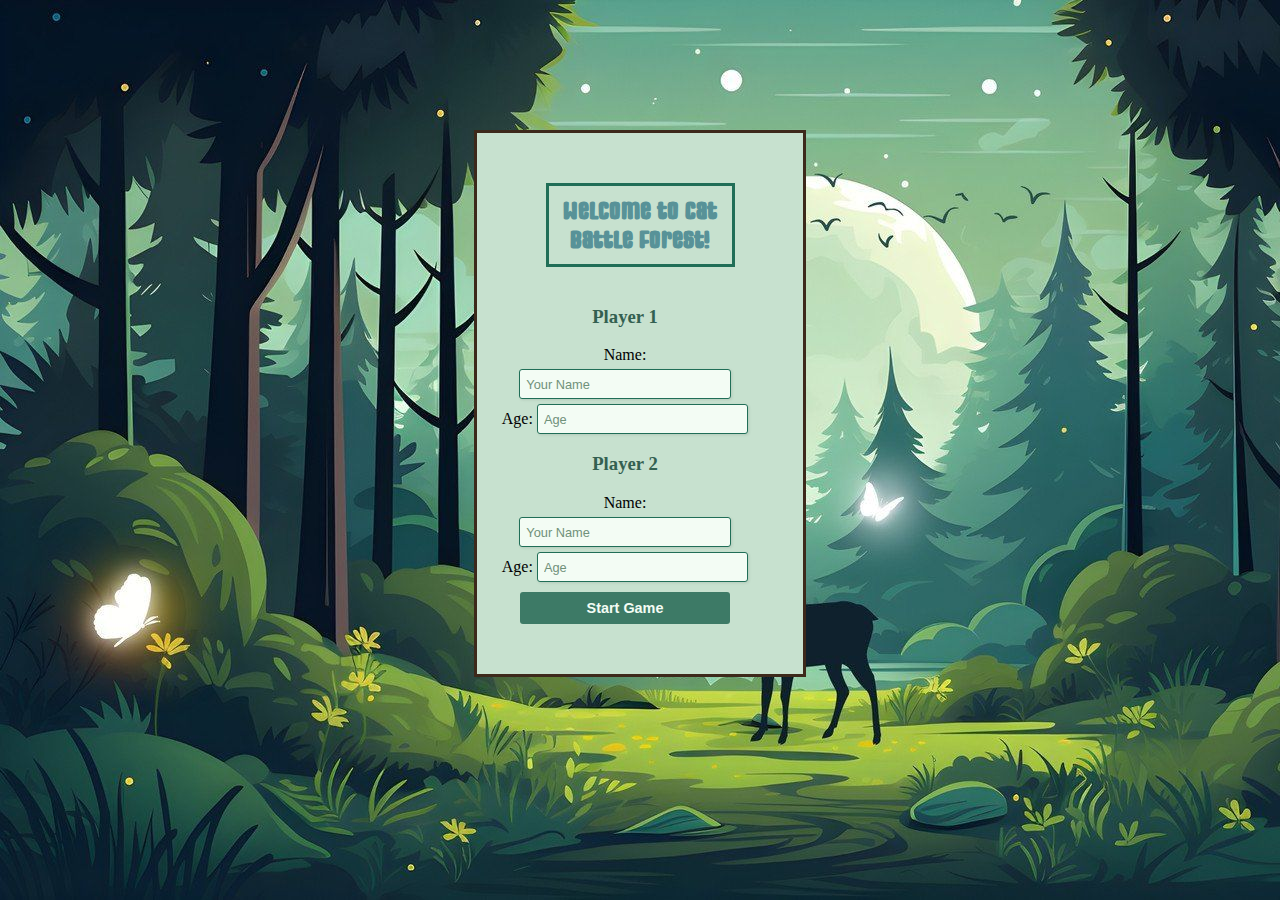
<file: index.html>
<!DOCTYPE html>
<html lang="en">
    <head>
        <meta charset="UTF-8" />
        <meta name="viewport" content="width=device-width, initial-scale=1.0" />
        <title>EntryPointForTheGame</title>
        <script src="https://code.jquery.com/jquery-3.6.0.min.js"></script>
        <link rel="stylesheet" href="./styles/index.css" />
    </head>
    <body>
        <div id="entry">
            <h2>Welcome to Cat Battle Forest!</h2>

            <div id="forms">
                <div id="myform">
                    <h3>Player 1</h3>
                    <form id="loginForm" action="pages/character-selection.html" method="get">
                        <div>
                            <label for="name">Name:</label>
                            <input type="text" name="nameOfPlayer1" id="nameOfPlayer1" placeholder="Your Name" />
                            <span class="warning" id="nameError">The 'Name' field is required.</span>
                        </div>
                        <div>
                            <label for="age">Age:</label>
                            <input
                                type="number"
                                id="ageOfPlayer1"
                                name="ageOfPlayer1"
                                placeholder="Age"
                                min="1"
                                max="110"
                            />
                            <span class="warning" id="ageError">The 'Age' field is required.</span>
                        </div>

                        <h3>Player 2</h3>
                        <div>
                            <label for="name">Name:</label>
                            <input type="text" name="nameOfPlayer2" id="nameOfPlayer2" placeholder="Your Name" />
                            <span class="warning" id="nameError2">The 'Name' field is required.</span>
                        </div>
                        <div>
                            <label for="age">Age:</label>
                            <input
                                type="number"
                                id="ageOfPlayer2"
                                name="ageOfPlayer2"
                                placeholder="Age"
                                min="1"
                                max="110"
                            />
                            <span class="warning" id="ageError2">The 'Age' field is required.</span>
                        </div>
                        <input type="submit" value="Start Game" />
                    </form>
                </div>
            </div>

            <script defer type="module" src="scripts/player-selection.js"></script>
        </div>
    </body>
</html>
</file>
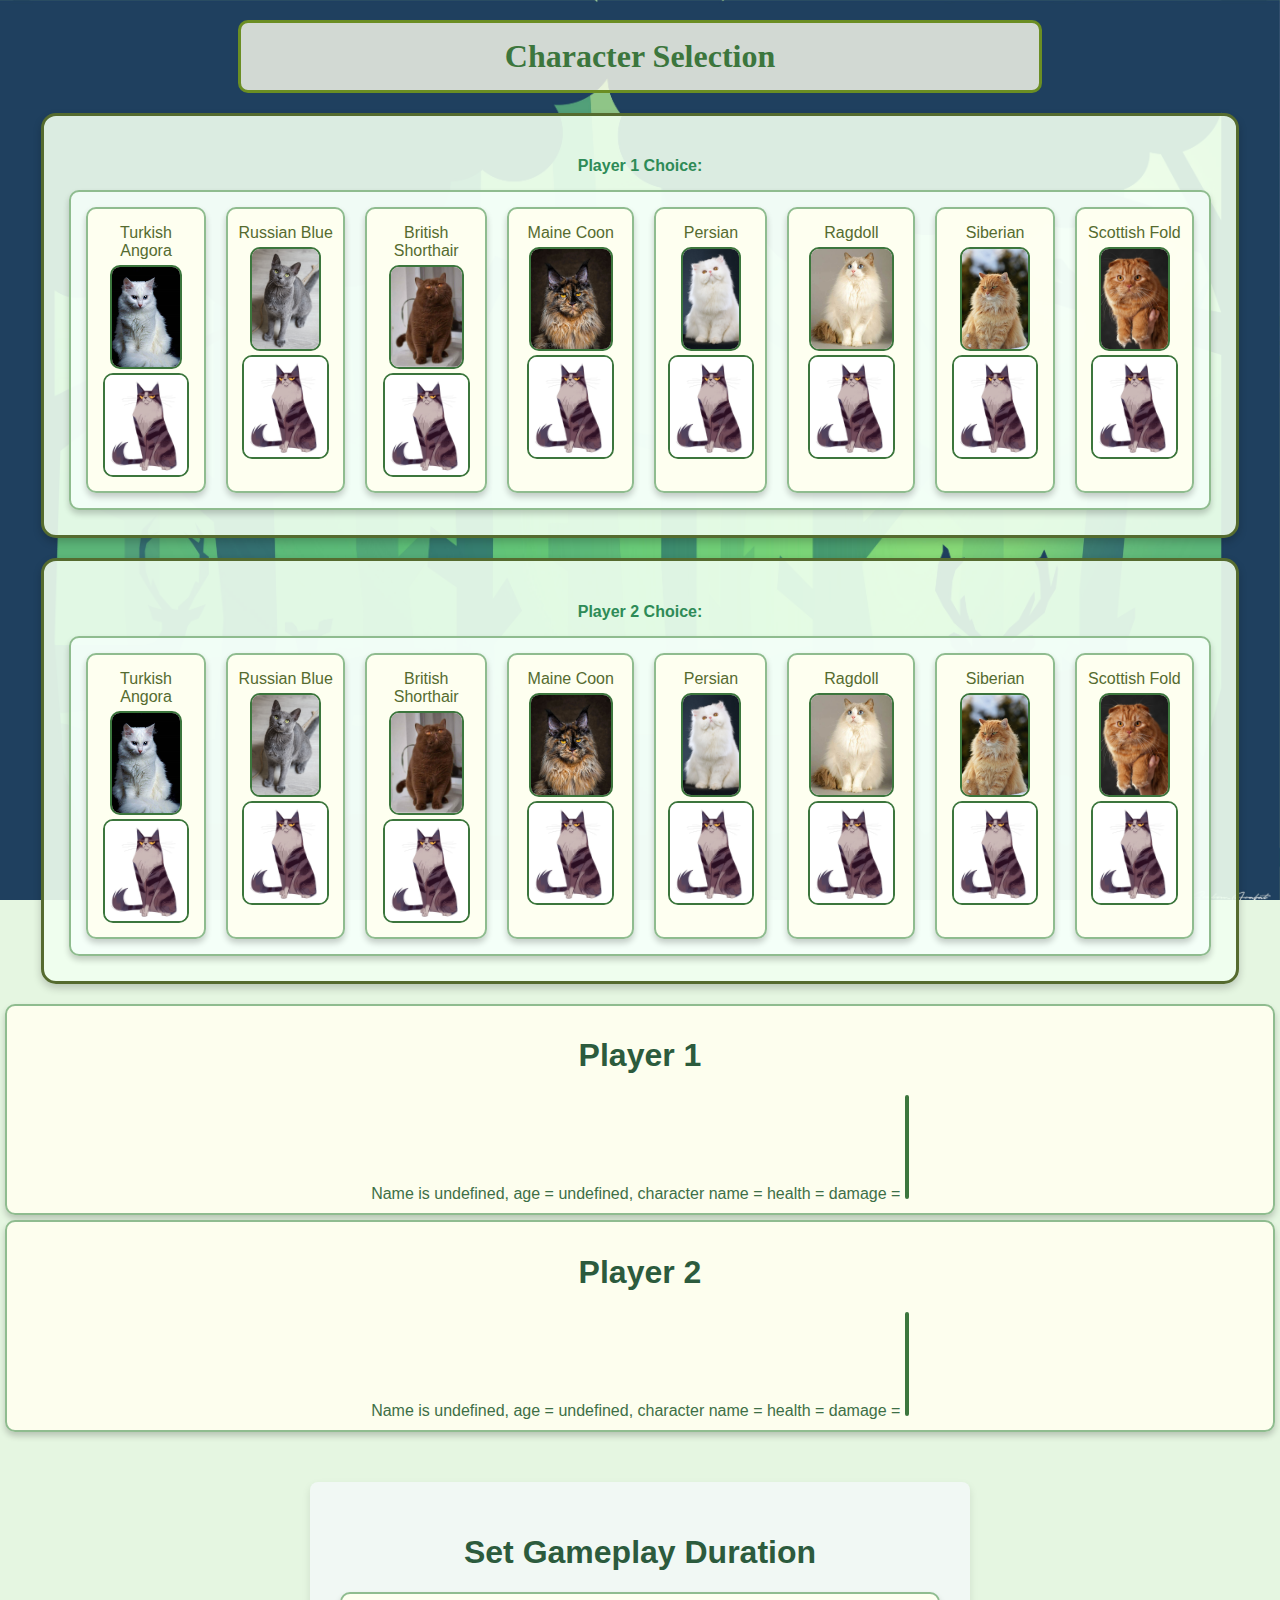
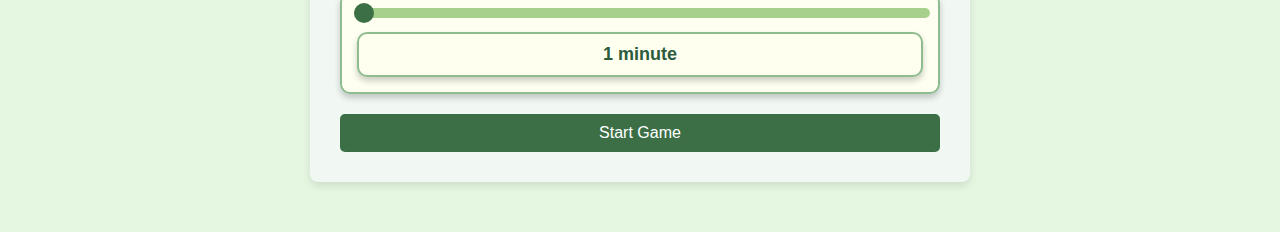
<file: pages/character-selection.html>
<!DOCTYPE html>
<html lang="en">
    <head>
        <meta charset="UTF-8" />
        <meta name="viewport" content="width=device-width, initial-scale=1.0" />
        <title>Character Selection</title>
        <link rel="stylesheet" href="../styles/character-selection.css" />
        <link rel="stylesheet" href="../styles/slider.css" />
    </head>
    <body>
        <h2>Character Selection</h2>
        <div id="player1Choice">
            <h4>Player 1 Choice:</h4>
            <div id="scrollForPlayer1">
                <!-- imgs -->
                <p>Loading ...</p>
            </div>
        </div>
        <div id="player2Choice">
            <h4>Player 2 Choice:</h4>
            <div id="scrollForPlayer2">
                <!-- imgs -->
                <p>Loading ...</p>
            </div>
        </div>

        <div id="PlayerInformationSection">
            <div class="player-info" id="Player1Information">
                <h1>Player 1</h1>
                Name is <span data-element="name"></span>, age = <span data-element="age"></span>, character name =
                <span data-element="character"></span> health = <span data-element="hp"></span> damage =
                <span data-element="damage"></span>
                <img data-element="skinImage" />
            </div>
            <div class="player-info" id="Player2Information">
                <h1>Player 2</h1>
                Name is <span data-element="name"></span>, age = <span data-element="age"></span>, character name =
                <span data-element="character"></span> health = <span data-element="hp"></span> damage =
                <span data-element="damage"></span>
                <img data-element="skinImage" />
            </div>
        </div>

        <div class="slider-wrapper">
            <h1>Set Gameplay Duration</h1>
            <div class="slider-container">
                <input type="range" min="1" max="10" value="1" class="slider" id="durationSlider" />
                <div class="value" id="sliderValue">1 minute</div>
            </div>
            <button class="button" id="startGameButton">Start Game</button>
        </div>
    </body>

    <script defer type="module" src="../scripts/character-selection.js"></script>
</html>
</file>
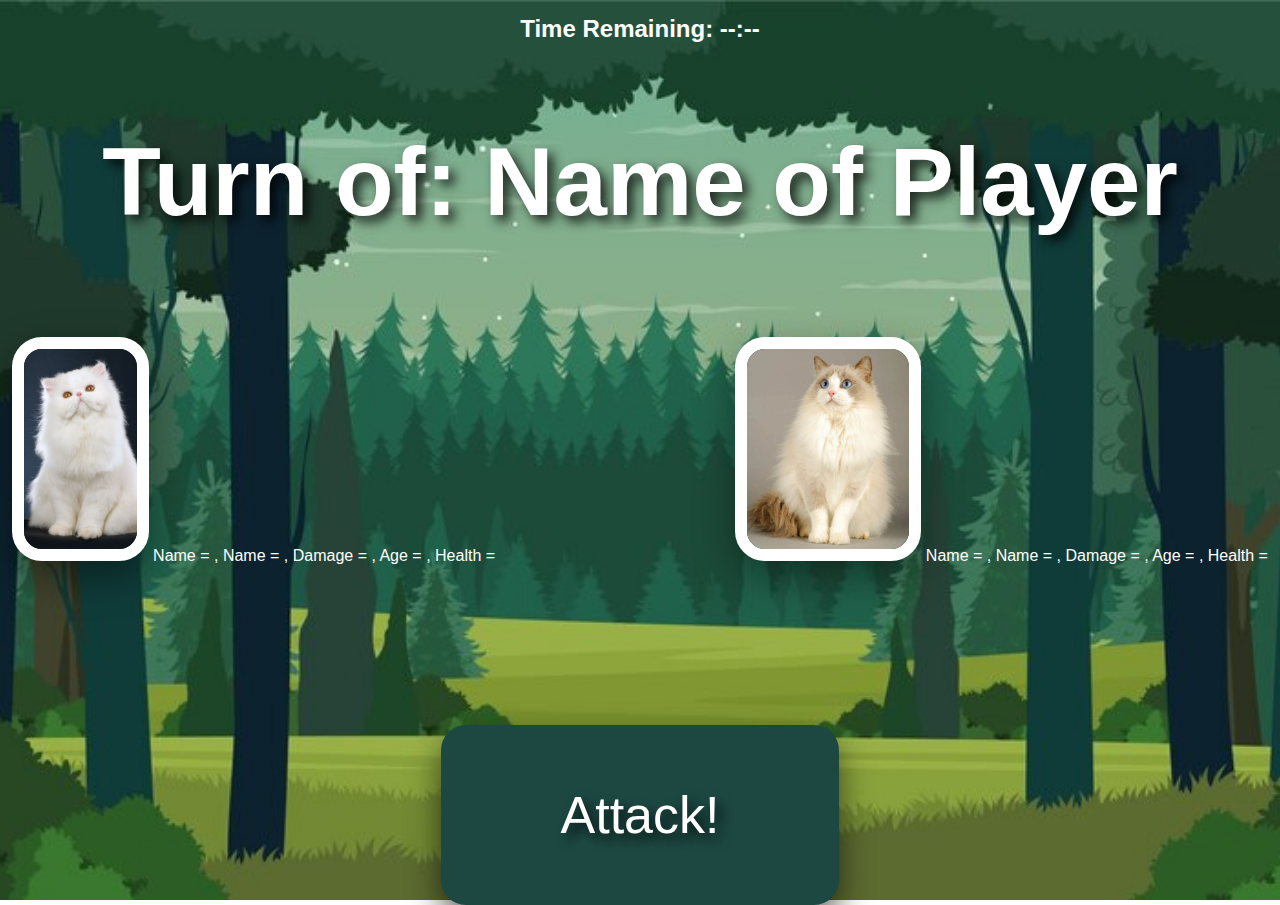
<file: pages/gameplay.html>
<!DOCTYPE html>
<html lang="en">
    <head>
        <meta charset="UTF-8" />
        <meta name="viewport" content="width=device-width, initial-scale=1.0" />
        <title>Cat Battle</title>
        <link rel="stylesheet" href="../styles/gameplay.css" />
    </head>
    <body>
        <div id="timer">
            <h2>Time Remaining: <span id="timeRemaining">--:--</span></h2>
        </div>

        <h1>Turn of: <span id="currentPlayerName">Name of Player</span></h1>
        <div class="images-container">
            <div id="player1">
                <img data-element="skin" src="../public/PersianCatSkin2.jpg" alt="Persian Cat" />
                Name = <span data-element="name"></span>, Name = <span data-element="character-name"></span>, Damage =
                <span data-element="damage"></span>, Age = <span data-element="age"></span>, Health =
                <span data-element="health"></span>
            </div>
            <div id="player2">
                <img data-element="skin" src="../public/RagdollSkin2.jpg" alt="Ragdoll Cat" />
                Name = <span data-element="name"></span>, Name = <span data-element="character-name"></span>, Damage =
                <span data-element="damage"></span>, Age = <span data-element="age"></span>, Health =
                <span data-element="health"></span>
            </div>
        </div>
        <button id="attackButton">Attack!</button>

        <script type="module" defer src="../scripts/gameplay.js"></script>
    </body>
</html>
</file>
<file: styles/index.css>
@font-face {
  font-family: "MightySoul";
  src: url("../fonts/MightySouly-lxggD.ttf");
}

.warning {
  color: #f44336;
  font-size: 0.8rem;
  display: none;
}

#forms {
  display: flex;
  justify-content: center;
  align-items: center;
}

h2 {
  font-family: "MightySoul", sans-serif;
  color: rgb(88, 146, 152);
  font-weight: 600;
  margin: auto;
  width: 50%;
  border: 3px solid rgb(32, 110, 87);
  padding: 10px;
  text-align: center;
  margin-bottom: 20px;
}

#name,
#age {
  font-weight: 600;
  color: black;
  padding: 3px;
}

#myform {
  /* display: flex; */
  justify-content: center;
  align-items: center;
  padding-right: 30px;
}

#myform h3 {
  color: rgb(51, 96, 81);
}

#myform2 h3 {
  color: rgb(51, 96, 81);
}

#entry {
  padding: 50px 0;
  border: 3px solid rgb(61, 41, 27);
  text-align: center;
  background-color: rgb(199, 225, 207);
  margin-top: 130px;
}

body {
  background-image: url("../public/forestBackground.jpg");
  height: 100%;
  margin: 0;
  display: flex;
  justify-content: center;
  align-items: center;
  position: relative;
}

img {
  display: block;
  margin-left: auto;
  margin-right: auto;
  width: 100%;
}

/* Updated Compact Input and Button Styles */

input[type="text"],
input[type="number"] {
  width: 80%;
  padding: 6px; /* Reduced padding */
  margin-top: 5px;
  border: 1px solid rgb(32, 110, 87); /* Green border */
  border-radius: 3px; /* Slightly smaller radius */
  background-color: rgb(243, 252, 244); /* Light green background */
  color: rgb(32, 51, 41); /* Dark green text */
  font-size: 0.9rem; /* Reduced font size */
  font-family: "Arial", sans-serif;
  box-shadow: 1px 1px 3px rgba(0, 0, 0, 0.1); /* Subtle shadow */
}

input[type="text"]::placeholder,
input[type="number"]::placeholder {
  color: rgb(112, 145, 122); /* Soft placeholder color */
  font-size: 0.8rem; /* Smaller placeholder text */
}

input[type="text"]:focus,
input[type="number"]:focus {
  outline: none;
  border-color: rgb(61, 41, 27); /* Darker green on focus */
  background-color: rgb(227, 242, 233); /* Slightly darker on focus */
  box-shadow: 0 0 3px rgb(61, 41, 27); /* Glow effect */
}

input[type="submit"] {
  width: 85%;
  padding: 8px 0; /* Reduced padding */
  margin-top: 10px;
  border: none;
  border-radius: 3px; /* Smaller radius */
  background-color: rgb(61, 122, 102); /* Earthy green button */
  color: rgb(243, 252, 244); /* Light text */
  font-size: 0.9rem; /* Reduced font size */
  font-weight: bold;
  cursor: pointer;
  transition: background-color 0.3s ease, transform 0.2s ease;
}

input[type="submit"]:hover {
  background-color: rgb(88, 146, 152); /* Slightly lighter green */
  transform: translateY(-2px); /* Reduced hover lift */
}

input[type="submit"]:active {
  background-color: rgb(32, 110, 87); /* Dark green on click */
  transform: translateY(0); /* Reset lift effect */
}
</file>
<file: styles/character-selection.css>
/* General Styling */
body {
    font-family: "Arial", sans-serif;
    background-image: url("../public/charSelectionBackground.jpg");
    background-size: cover;
    background-attachment: fixed;
    color: #2f4f4f; /* Dark slate gray */
    margin: 0;
    padding: 0;
}

h2 {
    font-family: "Georgia", serif;
    color: #3c763d; /* Forest green */
    text-align: center;
    font-size: 2rem;
    border: 3px solid #6b8e23; /* Olive drab */
    background-color: rgba(255, 255, 240, 0.8); /* Light forest theme background */
    border-radius: 10px;
    padding: 15px;
    margin: 20px auto;
    width: 60%;
}

/* Player Choice Sections */
#player1Choice,
#player2Choice {
    display: flex;
    flex-direction: column;
    align-items: center;
    justify-content: center;
    width: 90%;
    margin: 20px auto;
    padding: 20px;
    border: 3px solid #556b2f; /* Dark olive green */
    border-radius: 15px;
    background-color: rgba(240, 255, 240, 0.9); /* Honeydew */
    box-shadow: 0px 4px 8px rgba(0, 0, 0, 0.2);
}

h4 {
    color: #2e8b57; /* Sea green */
    font-weight: bold;
    margin-bottom: 10px;
}

/* Scroll Containers */
#scrollForPlayer1,
#scrollForPlayer2 {
    display: flex;
    gap: 10px;
    overflow-x: auto;
    padding: 10px;
    background-color: rgba(245, 255, 250, 0.8); /* Mint cream */
    border-radius: 10px;
    border: 2px solid #8fbc8f; /* Dark sea green */
    scrollbar-color: #6b8e23 #f0fff0; /* Custom scrollbar */
    scrollbar-width: thin;
}

#scrollForPlayer1::-webkit-scrollbar,
#scrollForPlayer2::-webkit-scrollbar {
    height: 8px;
}

#scrollForPlayer1::-webkit-scrollbar-thumb,
#scrollForPlayer2::-webkit-scrollbar-thumb {
    background: #6b8e23; /* Olive drab */
    border-radius: 5px;
}

#scrollForPlayer1::-webkit-scrollbar-track,
#scrollForPlayer2::-webkit-scrollbar-track {
    background: #f0fff0; /* Honeydew */
}

/* Image Styling */
img {
    height: 100px;
    width: auto;
    border: 2px solid #3c763d; /* Forest green */
    border-radius: 10px;
    cursor: pointer;
    transition: transform 0.2s, box-shadow 0.2s;
}

img:hover {
    transform: scale(1.1);
    box-shadow: 0px 6px 12px rgba(0, 0, 0, 0.3);
}

/* Character Cards */
div > div {
    text-align: center;
    background-color: rgba(255, 255, 240, 0.9); /* Light forest background */
    padding: 10px;
    margin: 5px;
    border: 2px solid #8fbc8f; /* Dark sea green */
    border-radius: 10px;
    box-shadow: 0px 4px 6px rgba(0, 0, 0, 0.2);
}

p {
    font-size: 1rem;
    color: #556b2f; /* Dark olive green */
    margin: 5px 0;
}

/* Responsive Design */
@media (max-width: 768px) {
    h2 {
        font-size: 1.5rem;
    }

    img {
        height: 80px;
    }

    #player1Choice,
    #player2Choice {
        width: 100%;
    }
}
</file>
<file: styles/slider.css>
body {
    font-family: Arial, sans-serif;
    background-color: #e5f6e1; /* Light forest green */
    color: #3d6f46; /* Dark green text */
    margin: 0;
    padding: 0;
}

.slider-wrapper {
    max-width: 600px;
    margin: 50px auto;
    background-color: #f1f8f4; /* Light background */
    border-radius: 8px;
    padding: 30px;
    box-shadow: 0 4px 8px rgba(0, 0, 0, 0.1);
}

h1 {
    color: #2c5b3d; /* Forest green for heading */
    text-align: center;
}

.slider-container {
    margin: 20px 0;
}

.slider {
    width: 100%;
    height: 10px;
    -webkit-appearance: none;
    appearance: none;
    background: #a8d08d; /* Forest green */
    border-radius: 5px;
    outline: none;
    transition: background 0.2s ease-in-out;
}

.slider::-webkit-slider-thumb {
    -webkit-appearance: none;
    appearance: none;
    width: 20px;
    height: 20px;
    border-radius: 50%;
    background: #3d6f46;
    cursor: pointer;
}

.slider::-moz-range-thumb {
    width: 20px;
    height: 20px;
    border-radius: 50%;
    background: #3d6f46;
    cursor: pointer;
}

.value {
    font-size: 18px;
    text-align: center;
    margin-top: 10px;
    font-weight: bold;
    color: #2c5b3d; /* Forest green text */
}

.button {
    display: block;
    width: 100%;
    padding: 10px;
    background-color: #3d6f46;
    color: white;
    font-size: 16px;
    border: none;
    border-radius: 5px;
    cursor: pointer;
    transition: background 0.2s ease-in-out;
    margin-top: 20px;
}

.button:hover {
    background-color: #2c5b3d; /* Darker green on hover */
}
</file>
<file: styles/gameplay.css>
body {
    display: flex;
    flex-direction: column;
    align-items: center;
    justify-content: center;
    font-family: "Verdana", sans-serif;
    background: url("../public/forest-landscape.jpg") no-repeat center center fixed;
    background-size: cover; /* Ensures the background covers the whole page */
    color: white; /* High-contrast white text */
    height: 100vh;
    margin: 0;
    padding: 0;
}
h1 {
    margin-bottom: 100px; /* Larger vertical space */
    font-size: 96px; /* Double the previous size */
    text-shadow: 6px 6px 12px rgba(0, 0, 0, 0.8); /* Stronger shadow for readability */
}
.images-container {
    display: flex;
    justify-content: center;
    gap: 240px; /* Double the gap between the images */
    margin-bottom: 160px; /* More space below the images */
}
.images-container img {
    width: auto; /* Double the size */
    height: 200px;
    border: 12px solid #ffffff; /* Thicker border for emphasis */
    border-radius: 30px;
    background-color: rgba(0, 0, 0, 0.5); /* Subtle dark background */
    box-shadow: 0px 16px 40px rgba(0, 0, 0, 0.4); /* Enhanced shadow */
    object-fit: contain; /* Maintains image proportions */
}
button {
    padding: 60px 120px; /* Double padding */
    font-size: 52px; /* Double font size */
    background-color: #1d4842; /* Tomato red for visibility */
    color: white;
    border: none;
    border-radius: 25px;
    cursor: pointer;
    box-shadow: 0px 16px 32px rgba(0, 0, 0, 0.6); /* Enhanced button shadow */
    text-shadow: 6px 6px 12px rgba(0, 0, 0, 0.8); /* Text shadow for better visibility */
}
button:hover {
    background-color: #1e5736; /* Slightly darker red on hover */
}
</file>
